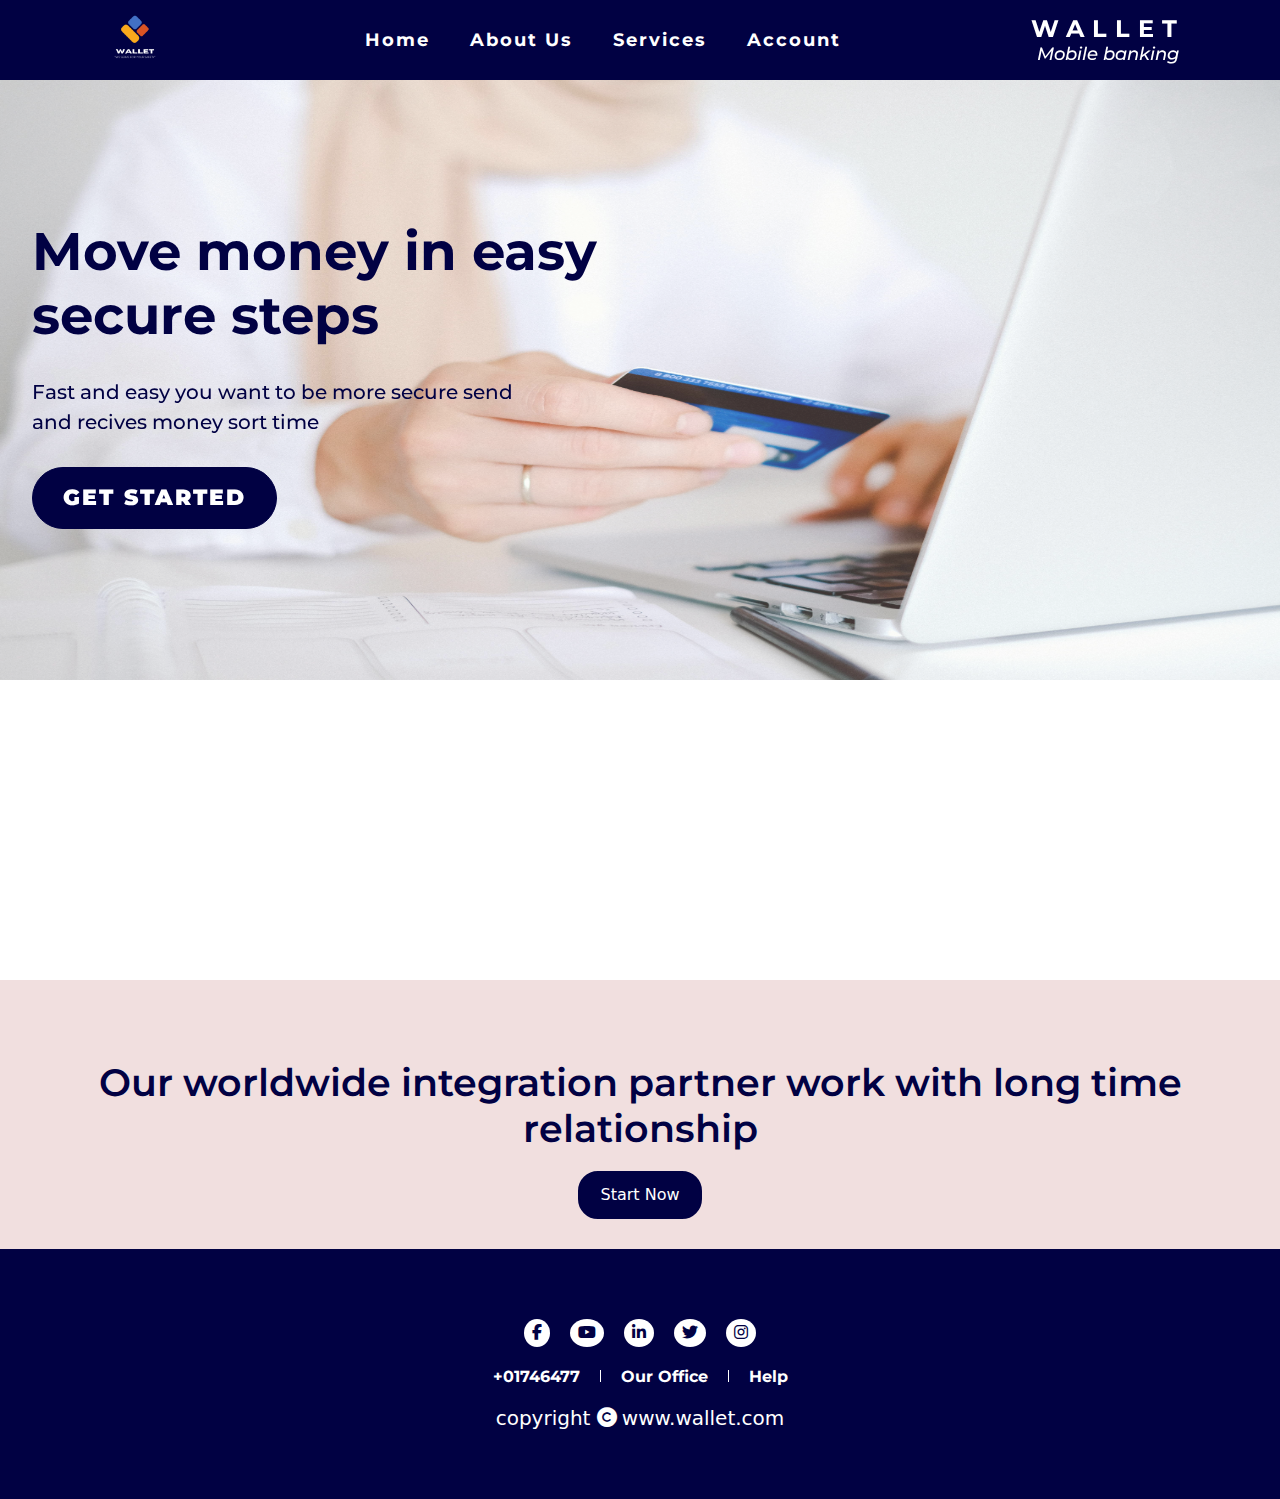
<file: index.html>
<!DOCTYPE html>
<html lang="en">
<head>
    <meta charset="UTF-8">
    <meta name="viewport" content="width=device-width, initial-scale=1.0">
    <title>Wallet</title>
    <link href="https://cdn.jsdelivr.net/npm/bootstrap@5.3.3/dist/css/bootstrap.min.css" rel="stylesheet" integrity="sha384-QWTKZyjpPEjISv5WaRU9OFeRpok6YctnYmDr5pNlyT2bRjXh0JMhjY6hW+ALEwIH" crossorigin="anonymous">
    <link rel="icon" href="images/bank.png">
    <link href="https://unpkg.com/aos@2.3.1/dist/aos.css" rel="stylesheet">
    <link rel="stylesheet" href="css/all.min.css">
    <link rel="stylesheet" href="css/slick.css">
    <link rel="stylesheet" href="css/style.css">
</head>
<body>
    <nav class="menu">
        <img src="images/Black White Corporate Business Logo(1).png" width="80px" height="80px" alt="logo">
        <ul>
            <li><a href="index.html">Home</a></li>
            <li><a href="about.html">About Us</a></li>
            <li><a href="service.html">Services</a></li>
            <li><a href="login.html">Account</a></li>
        </ul>
        <div data-aos="zoom-in" class="text">
            <h1>WALLET</h1>
            <h4>Mobile banking</h4>
        </div>
    </nav>
    <!-- ==== nav end ==== -->
    <section class="slidesec">
        <div class="slider">
            <div><img src="images/photo5.jpg" alt="img" ></div>
            <div><img src="images/photo3.jpg" alt="img" ></div>
            <div><img src="images/photo.jpg" alt="img"></div>
        </div>
        <div class="home">
            <div class="container">
                <h1>Move money in easy secure steps</h1>
                <p>Fast and easy you want to be more secure send and recives money sort time</p>
                <a href="getStarted.html">GET STARTED</a>
            </div>
        </div>
    </section>

    <section class="team">
        <h2>Our worldwide integration partner work with long time relationship</h2>
        <a class="team-a" href="login.html">Start Now</a>
    </section>
    <!-- ===== footer start ===== -->
    <footer class="footer">
       <div class="iconDiv">
        <a href="#"><i class="fa-brands fa-facebook-f"></i></a>
        <a href="#"><i class="fa-brands fa-youtube"></i></a>
        <a href="#"><i class="fa-brands fa-linkedin-in"></i></a>
        <a href="#"><i class="fa-brands fa-twitter"></i></a>
        <a href="#"><i class="fa-brands fa-instagram"></i></a>
       </div>
        <div class="textDiv">
            <h6><a href="#">+01746477</a></h6>
            <div class="line"></div>
            <h6><a href="#">Our Office</a></h6>
            <div class="line"></div>
            <h6><a href="#">Help</a></h6>
        </div>
        <div class="copy">
            <h5>copyright <i class="fa-solid fa-copyright"></i><a href="#"> www.wallet.com</a></h5>
        </div>
    </footer>
    <!-- ==== footer end ===== -->
        
    <script src="js/jquery-1.12.4.min.js"></script>
    <script src="js/slick.js"></script>
    
    <script src="https://unpkg.com/aos@2.3.1/dist/aos.js"></script>
  <script src="https://cdn.jsdelivr.net/npm/bootstrap@5.3.3/dist/js/bootstrap.bundle.min.js" integrity="sha384-YvpcrYf0tY3lHB60NNkmXc5s9fDVZLESaAA55NDzOxhy9GkcIdslK1eN7N6jIeHz" crossorigin="anonymous"></script>
  <script src="js/index.js"></script>
</body>
</html>
</file>
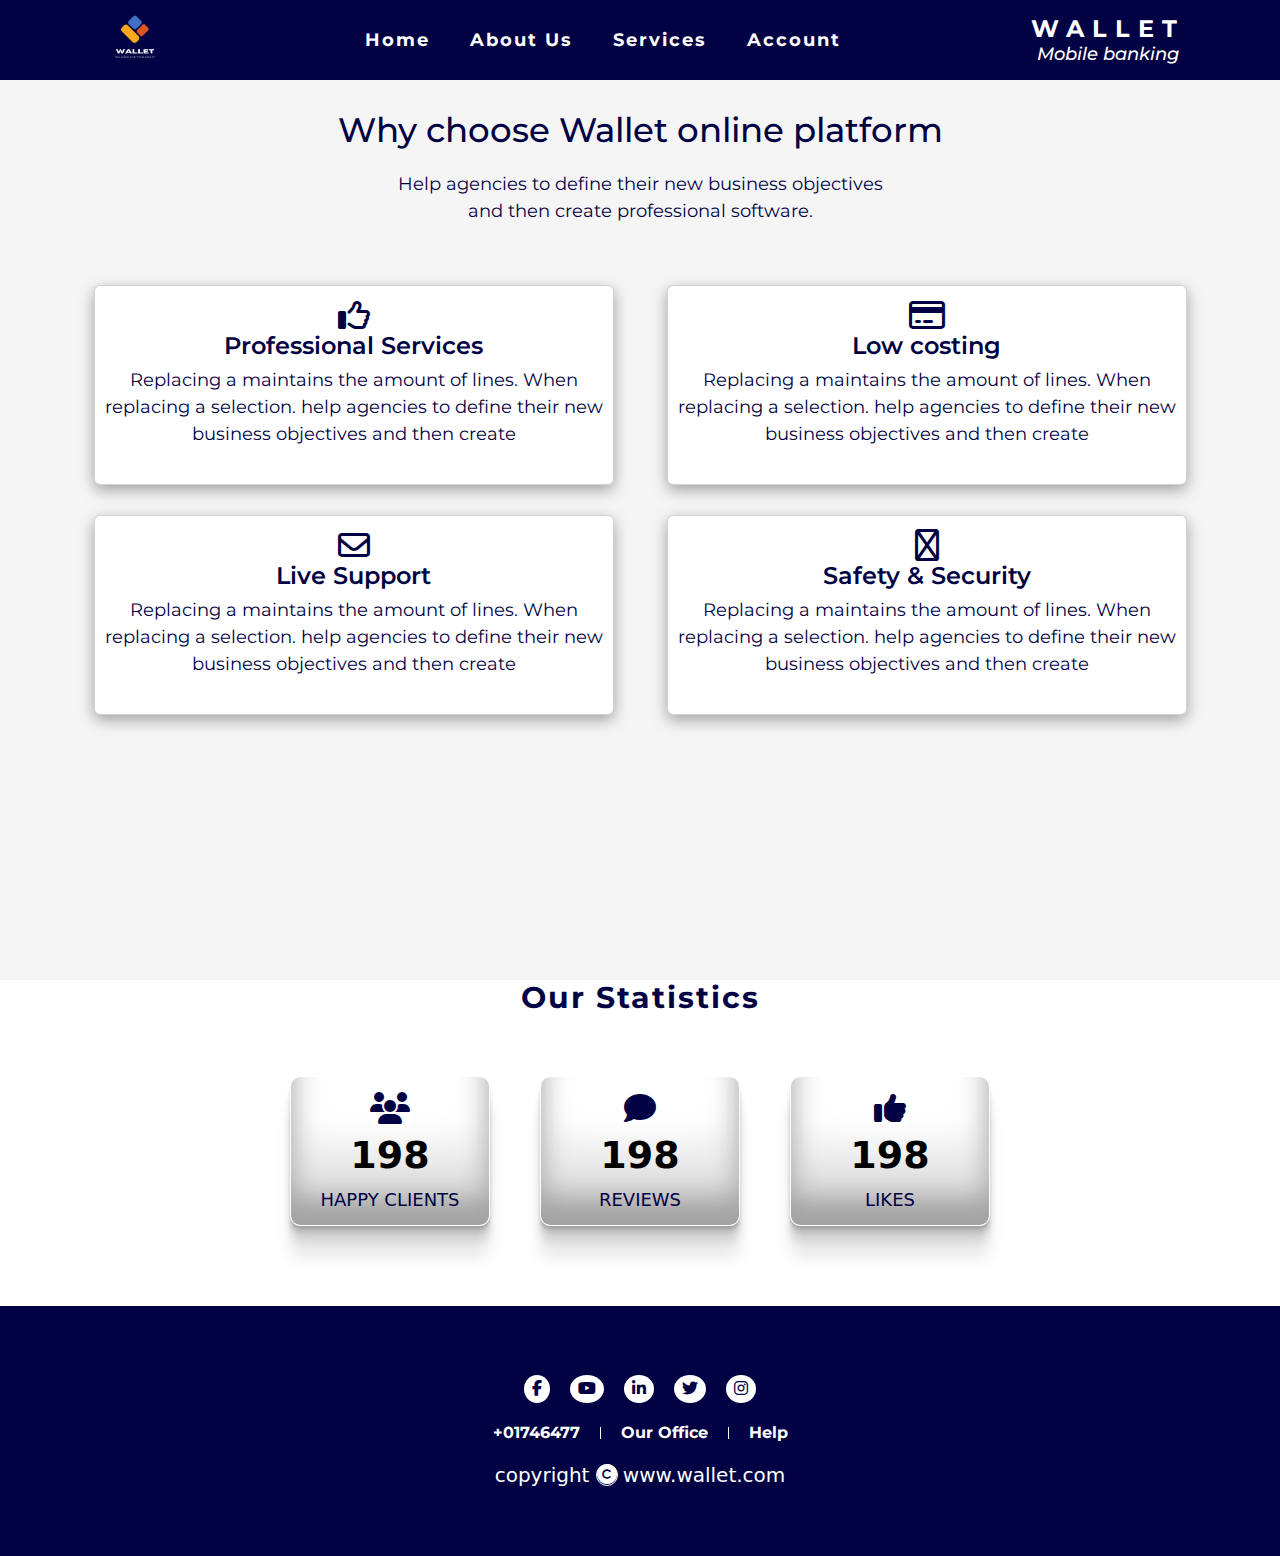
<file: about.html>
<!DOCTYPE html>
<html lang="en">
<head>
    <meta charset="UTF-8">
    <meta name="viewport" content="width=device-width, initial-scale=1.0">
    <title>About</title>
    <link href="https://cdn.jsdelivr.net/npm/bootstrap@5.3.3/dist/css/bootstrap.min.css" rel="stylesheet" integrity="sha384-QWTKZyjpPEjISv5WaRU9OFeRpok6YctnYmDr5pNlyT2bRjXh0JMhjY6hW+ALEwIH" crossorigin="anonymous">
    <link rel="icon" href="images/bank.png">
    <link rel="stylesheet" href="css/all.min.css">
    <link rel="stylesheet" href="css/slick.css">
    <link rel="stylesheet" href="css/style.css">
</head>
<body>

    <nav class="menu">
        <img src="images/Black White Corporate Business Logo(1).png" width="80px" height="80px" alt="logo">
        <ul>
            <li><a href="index.html">Home</a></li>
            <li><a href="about.html">About Us</a></li>
            <li><a href="service.html">Services</a></li>
            <li><a href="login.html">Account</a></li>
        </ul>
        <div class="text">
            <h1>WALLET</h1>
            <h4>Mobile banking</h4>
        </div>
    </nav>
    <div class="about">
        <div class="container">
            <h2>Why choose Wallet online platform</h2>
            <p class="about-p">Help agencies to define their new business objectives and then create professional software.</p>
            <div class="cards">
                <div class="card">
                    <i class="fa-regular fa-thumbs-up fa-2x"></i>  
                    <h3>Professional Services</h3>
                    <p class="card-p">Replacing a maintains the amount of lines. When replacing a selection. help agencies to define their new business objectives and then create</p>
                </div>
                <div class="card">
                    <i class="fa-regular fa-credit-card fa-2x"></i>  
                    <h3>Low costing</h3>
                    <p class="card-p">Replacing a maintains the amount of lines. When replacing a selection. help agencies to define their new business objectives and then create</p>
                </div>
                <div class="card">
                    <i class="fa-regular fa-envelope fa-2x"></i>  
                    <h3>Live Support</h3>
                    <p class="card-p">Replacing a maintains the amount of lines. When replacing a selection. help agencies to define their new business objectives and then create</p>
                </div>
                <div class="card">
                    <i class="fa-regular fa-shield-halved fa-2x"></i>  
                    <h3>Safety & Security</h3>
                    <p class="card-p">Replacing a maintains the amount of lines. When replacing a selection. help agencies to define their new business objectives and then create</p>
                </div>
            </div>
        </div>
    </div>

     <div class="counter-text">
        <h3>Our Statistics</h3>
     </div>

    <div class="counter">
        <div class="one main">
          <i class="fa-solid fa-users fa-2x"></i>
          <h2 class="result" data-show="10000"></h2>
          <h6>Happy Clients</h6>
        </div>
        <div class="two main">
          <i class="fa-solid fa-comment fa-2x"></i>
          <h2 class="result" data-show="9000"></h2>
          <h6>Reviews</h6>
        </div>
        <div class="three main">
          <i class="fa-solid fa-thumbs-up fa-2x"></i>
          <h2 class="result" data-show="30000"></h2>
          <h6>Likes</h6>
        </div>  
      </div>



    <footer class="footer">
        <div class="iconDiv">
         <a href="#"><i class="fa-brands fa-facebook-f"></i></a>
         <a href="#"><i class="fa-brands fa-youtube"></i></a>
         <a href="#"><i class="fa-brands fa-linkedin-in"></i></a>
         <a href="#"><i class="fa-brands fa-twitter"></i></a>
         <a href="#"><i class="fa-brands fa-instagram"></i></a>
        </div>
         <div class="textDiv">
             <h6><a href="#">+01746477</a></h6>
             <div class="line"></div>
             <h6><a href="#">Our Office</a></h6>
             <div class="line"></div>
             <h6><a href="#">Help</a></h6>
         </div>
         <div class="copy">
             <h5>copyright <i class="fa-solid fa-copyright faicon"></i><a href="#"> www.wallet.com</a></h5>
         </div>
     </footer>
    
  
    


  <script src="js/jquery-1.12.4.min.js"></script>
  <script src="https://cdn.jsdelivr.net/npm/bootstrap@5.3.3/dist/js/bootstrap.bundle.min.js" integrity="sha384-YvpcrYf0tY3lHB60NNkmXc5s9fDVZLESaAA55NDzOxhy9GkcIdslK1eN7N6jIeHz" crossorigin="anonymous"></script>
  <script src="js/about.js"></script>
</body>
</html>
</file>
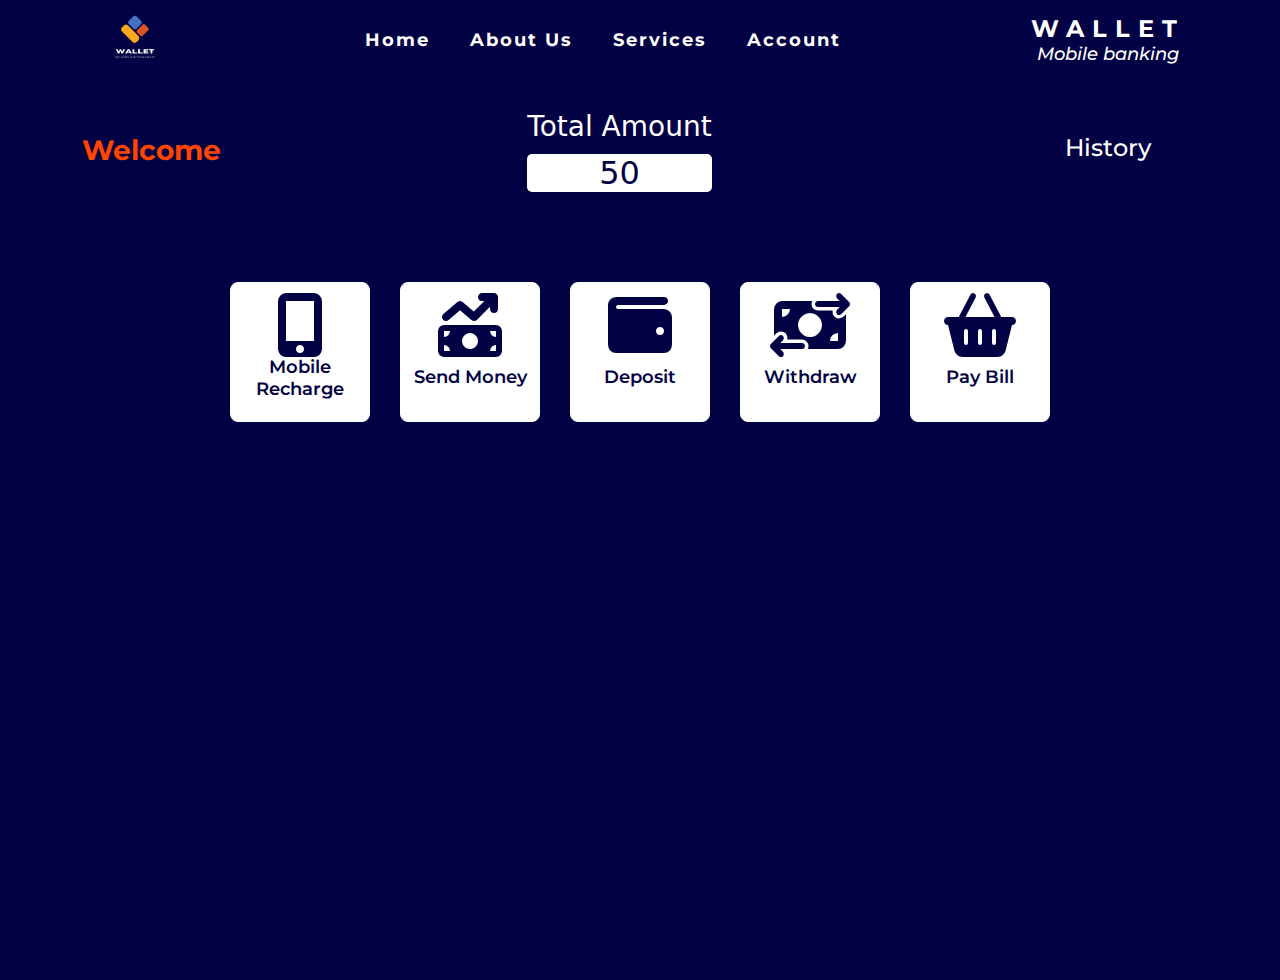
<file: account.html>
<!DOCTYPE html>
<html lang="en">
<head>
    <meta charset="UTF-8">
    <meta name="viewport" content="width=device-width, initial-scale=1.0">
    <title>Account</title>
    <link href="https://cdn.jsdelivr.net/npm/bootstrap@5.3.3/dist/css/bootstrap.min.css" rel="stylesheet" integrity="sha384-QWTKZyjpPEjISv5WaRU9OFeRpok6YctnYmDr5pNlyT2bRjXh0JMhjY6hW+ALEwIH" crossorigin="anonymous">
    <link rel="stylesheet" href="css/all.min.css">
    <link rel="stylesheet" href="css/style.css">
</head>
<body>

    <div class="wallet">
        <nav class="menu">
          <img src="images/Black White Corporate Business Logo(1).png" width="80px" height="80px" alt="logo">
          <ul>
            <li><a href="index.html">Home</a></li>
              <li><a href="about.html">About Us</a></li>
              <li><a href="service.html">Services</a></li>
              <li><a href="login.html">Account</a></li>
          </ul>
          <div class="text">
              <h1>WALLET</h1>
              <h4>Mobile banking</h4>
          </div>
      </nav>
      </div>

      <div class="main-account">
        <div class="container">
          <div class="upper">
            <div class="welcome">
              <h1 class="greetings">Welcome</h1>
            </div>
            <div class="amount">
              <h3>Total Amount</h3>
              <h2 class="total"></h2>
            </div>
            <div class="history">
              <h3><a class="information" href="#">History</a></h3>
              <ul class="serial">
  
              </ul>
            </div>
          </div>
  
          <div class="first">  
            <div class="all">
                <div class="facilities">
                  <i class="fa-solid fa-mobile-screen-button fa-4x"></i>
                  <h3><a class="recharge" href="#">Mobile Recharge</a></h3>
                </div> 
              <div class="facilities">
                <i class="fa-solid fa-money-bill-trend-up fa-4x"></i>
                <h3><a class="send" href="#">Send Money</a></h3>
              </div>
              <div class="facilities">
                <i class="fa-solid fa-wallet fa-4x"></i>
                <h3><a class="deposit" href="#">Deposit</a></h3>
              </div>
              <div class="facilities">
                <i class="fa-solid fa-money-bill-transfer fa-4x"></i>
                <h3><a class="withdraw" href="#">Withdraw</a></h3>
              </div>
              <div class="facilities">
                <i class="fa-solid fa-basket-shopping fa-4x"></i>
                <h3><a class="pay" href="#">Pay Bill</a></h3>
              </div>
            </div>  
          </div>
          
          <div class="One">
            <div class="step1">
              <h2>Phone Number : </h2><br>
              <form class="frm1">
                <input class="phone" type="number" placeholder="Mobile Number">
                <button class="next">NEXT</button>
                <p class="s1"></p>
              </form>
            </div>
            
            <div class="step2">
              <h2>Amount : </h2><br>
              <form class="frm2">
                <input class="taka" type="number" placeholder="Amount">
                <button class="next2">Submit</button>
                <p class="s2"></p>
              </form>
            </div>
          </div>
  
          <div class="Two">
            <div class="step3">
              <h2>Phone Number : </h2><br>
              <form class="frm3">
                <input class="phone2" type="number" placeholder="Mobile Number">
                <button class="next3">NEXT</button>
                <p class="s3"></p>
              </form>
            </div>
            
            <div class="step4">
              <h2>Amount : </h2><br>
              <form class="frm4">
                <input class="taka2" type="number" placeholder="Amount">
                <button class="next4">Submit</button>
                <p class="s4"></p>
              </form>
            </div>
          </div>
  
          <div class="Three">
            <div class="last">
              <h4><a class="cardw" href="#"> Card To Wallet <i class="fa-solid fa-credit-card"></i></a></h4><br><br>
              <h4><a class="online" href="#"> E-Banking To Wallet <i class="fa-solid fa-building-columns"></i></a></h4>
            </div>
            <div class="last1">
              <form>
                <input class="cardno" type="number" placeholder="Enter your Card Number">
                <input class="cardamount" type="number" placeholder="Amount">
                <button class="cardbtn">Submit</button>
              </form>
            </div>
            <div class="last2">
             <h3> Bank Name :</h3> <br>
             <form>
              <select>
                <option>First Security Islami Bank PLC</option>
                <option>Islami Bank Bangladesh PLC</option>
                <option>Sonali Bank PLC</option>
                <option>Rupali Bank PLC</option>
                <option>Janata Bank PLC</option>
              </select>
              <input class="bankno" type="number" placeholder="Enter your acoount Number">
              <input class="bamount" type="number" placeholder="Amount">
              <button class="bankbtn">Submit</button>
             </form>  
            </div>
          </div>
  
          <div class="Four">
            <div class="step5">
              <h2>Phone Number : </h2><br>
              <form class="frm5">
                <input class="phone3" type="number" placeholder="Mobile Number">
                <button class="next5">NEXT</button>
                <p class="s5"></p>
              </form>
            </div>
            
            <div class="step6">
              <h2>Amount : </h2><br>
              <form class="frm6">
                <input class="taka3" type="number" placeholder="Amount">
                <button class="next6">Submit</button>
                <p class="s6"></p>
              </form>
            </div>
          </div>
  
          <div class="Five">
            <div class="step7">
              <h2>Phone Number : </h2><br>
              <form class="frm7">
                <input class="phone4" type="number" placeholder="Mobile Number">
                <button class="next7">NEXT</button>
                <p class="s7"></p>
              </form>
            </div>
            
            <div class="step8">
              <h2>Amount : </h2><br>
              <form class="frm8">
                <input class="taka4" type="number" placeholder="Amount">
                <button class="next8">Submit</button>
                <p class="s8"></p>
              </form>
            </div>
          </div>
          
          
  
    
         <div class="done">
            <h2>Transaction Succesful !</h2>
            <button class="donebtn">BACK</button>
         </div>
          
         
          
          
          
        </div>
        </div>
    </section>
  



    


      <script src="js/jquery-1.12.4.min.js"></script>
      <script src="https://cdn.jsdelivr.net/npm/bootstrap@5.3.3/dist/js/bootstrap.bundle.min.js" integrity="sha384-YvpcrYf0tY3lHB60NNkmXc5s9fDVZLESaAA55NDzOxhy9GkcIdslK1eN7N6jIeHz" crossorigin="anonymous"></script>
      <script src="js/account.js"></script>
</body>
</html>
</file>
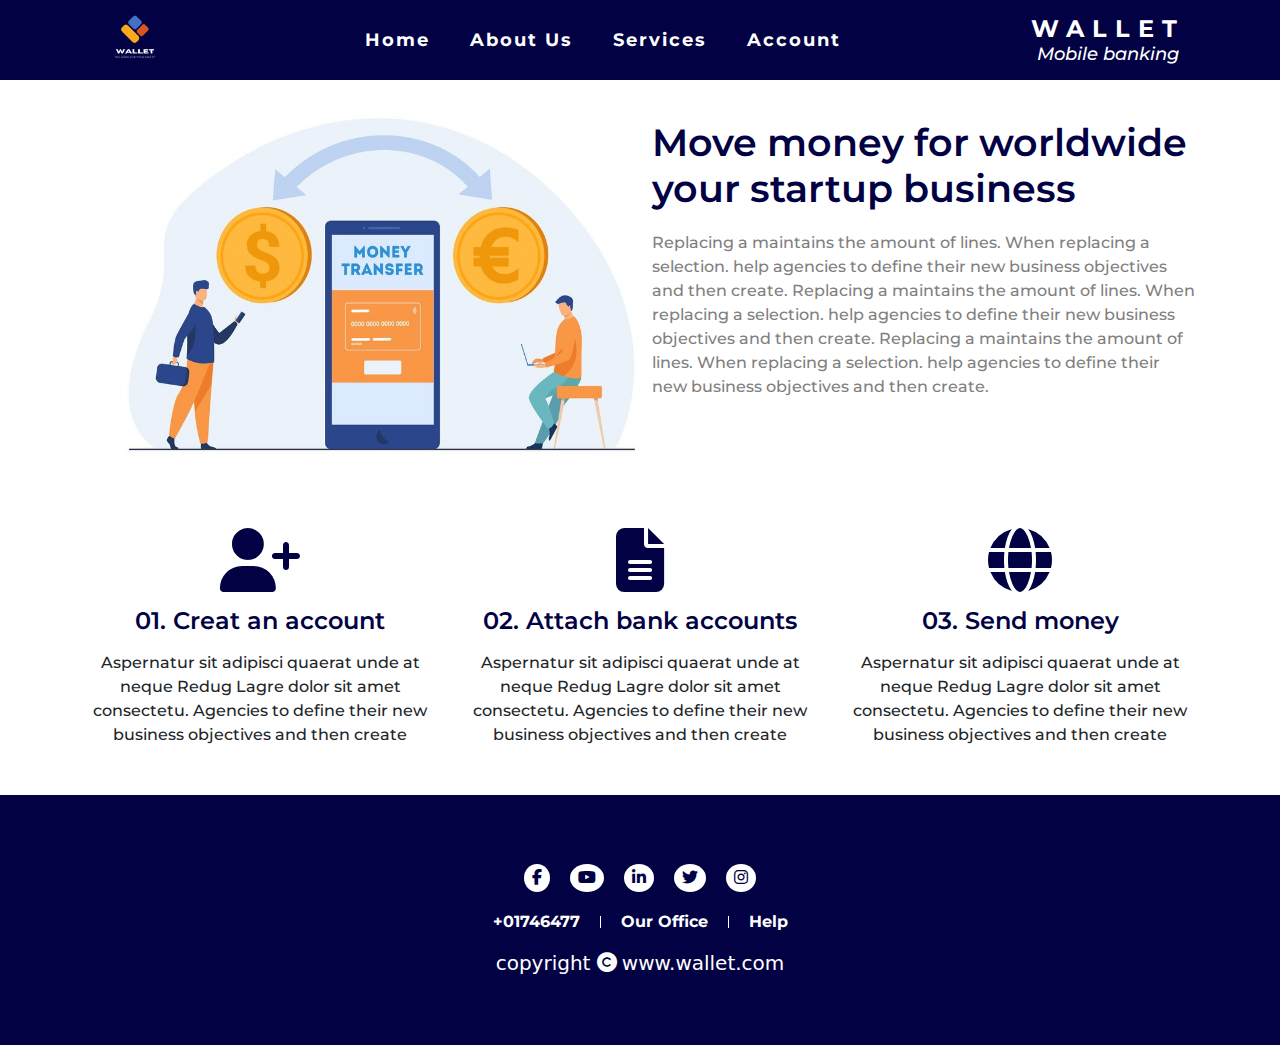
<file: getStarted.html>
<!DOCTYPE html>
<html lang="en">
<head>
    <meta charset="UTF-8">
    <meta name="viewport" content="width=device-width, initial-scale=1.0">
    <title>Core features</title>
    <link rel="icon" href="images/bank.png">
    <link href="https://unpkg.com/aos@2.3.1/dist/aos.css" rel="stylesheet">
    <link href="https://cdn.jsdelivr.net/npm/bootstrap@5.3.3/dist/css/bootstrap.min.css" rel="stylesheet" integrity="sha384-QWTKZyjpPEjISv5WaRU9OFeRpok6YctnYmDr5pNlyT2bRjXh0JMhjY6hW+ALEwIH" crossorigin="anonymous">
    <link rel="stylesheet" href="css/all.min.css">
    <link rel="stylesheet" href="css/style.css">
</head>
<body>
    <nav class="menu">
        <img src="images/Black White Corporate Business Logo(1).png" width="80px" height="80px" alt="logo">
        <ul>
            <li><a href="index.html">Home</a></li>
            <li><a href="about.html">About Us</a></li>
            <li><a href="service.html">Services</a></li>
            <li><a href="login.html">Account</a></li>
        </ul>
        <div class="text">
            <h1>WALLET</h1>
            <h4>Mobile banking</h4>
        </div>
    </nav>

    <!-- =======navbar end===== -->

    <div class="container getStarted">
        <div class="row">
            <div class="col-lg-6">
                <img src="images/transfer.jpg" alt="img" width="600px" height="400px">
            </div>
            <div class="col-lg-6">
                <h2 class="move-money">Move money for worldwide your startup business</h2>
                <p class="move-money-p">Replacing a maintains the amount of lines. When replacing a selection. help agencies to define their new business objectives and then create. Replacing a maintains the amount of lines. When replacing a selection. help agencies to define their new business objectives and then create. Replacing a maintains the amount of lines. When replacing a selection. help agencies to define their new business objectives and then create.</p>
            </div>
       </div>

       <div class="row mt-5 mb-5">
        <div class="col-lg-4 text-center">
            <i class="fa-solid fa-user-plus fa-4x get-fa"></i>
            <h4 class="get-h4">01. Creat an account</h4>
            <p class="get-p">Aspernatur sit adipisci quaerat unde at neque Redug Lagre dolor sit amet consectetu. Agencies to define their new business objectives and then create</p>
        </div>
        <div class="col-lg-4 text-center">
            <i class="fa-solid fa-file-lines fa-4x get-fa"></i>
            <h4 class=" get-h4">02. Attach bank accounts</h4>
            <p class="get-p">Aspernatur sit adipisci quaerat unde at neque Redug Lagre dolor sit amet consectetu. Agencies to define their new business objectives and then create</p>
        </div>
        <div class="col-lg-4 text-center">
            <i class="fa-solid fa-globe fa-4x get-fa"></i>
            <h4 class=" get-h4">03. Send money</h4>
            <p class="get-p">Aspernatur sit adipisci quaerat unde at neque Redug Lagre dolor sit amet consectetu. Agencies to define their new business objectives and then create</p>
        </div>
       </div>
    </div>

   <!-- ==== footer start ===== -->
    <footer class="footer">
        <div class="iconDiv">
         <a href="#"><i class="fa-brands fa-facebook-f"></i></a>
         <a href="#"><i class="fa-brands fa-youtube"></i></a>
         <a href="#"><i class="fa-brands fa-linkedin-in"></i></a>
         <a href="#"><i class="fa-brands fa-twitter"></i></a>
         <a href="#"><i class="fa-brands fa-instagram"></i></a>
        </div>
         <div class="textDiv">
             <h6><a href="#">+01746477</a></h6>
             <div class="line"></div>
             <h6><a href="#">Our Office</a></h6>
             <div class="line"></div>
             <h6><a href="#">Help</a></h6>
         </div>
         <div class="copy">
             <h5>copyright <i class="fa-solid fa-copyright"></i><a href="#"> www.wallet.com</a></h5>
         </div>
     </footer>
   
    



    <script src="https://cdn.jsdelivr.net/npm/bootstrap@5.3.3/dist/js/bootstrap.bundle.min.js" integrity="sha384-YvpcrYf0tY3lHB60NNkmXc5s9fDVZLESaAA55NDzOxhy9GkcIdslK1eN7N6jIeHz" crossorigin="anonymous"></script> 
</body>
</html>
</file>
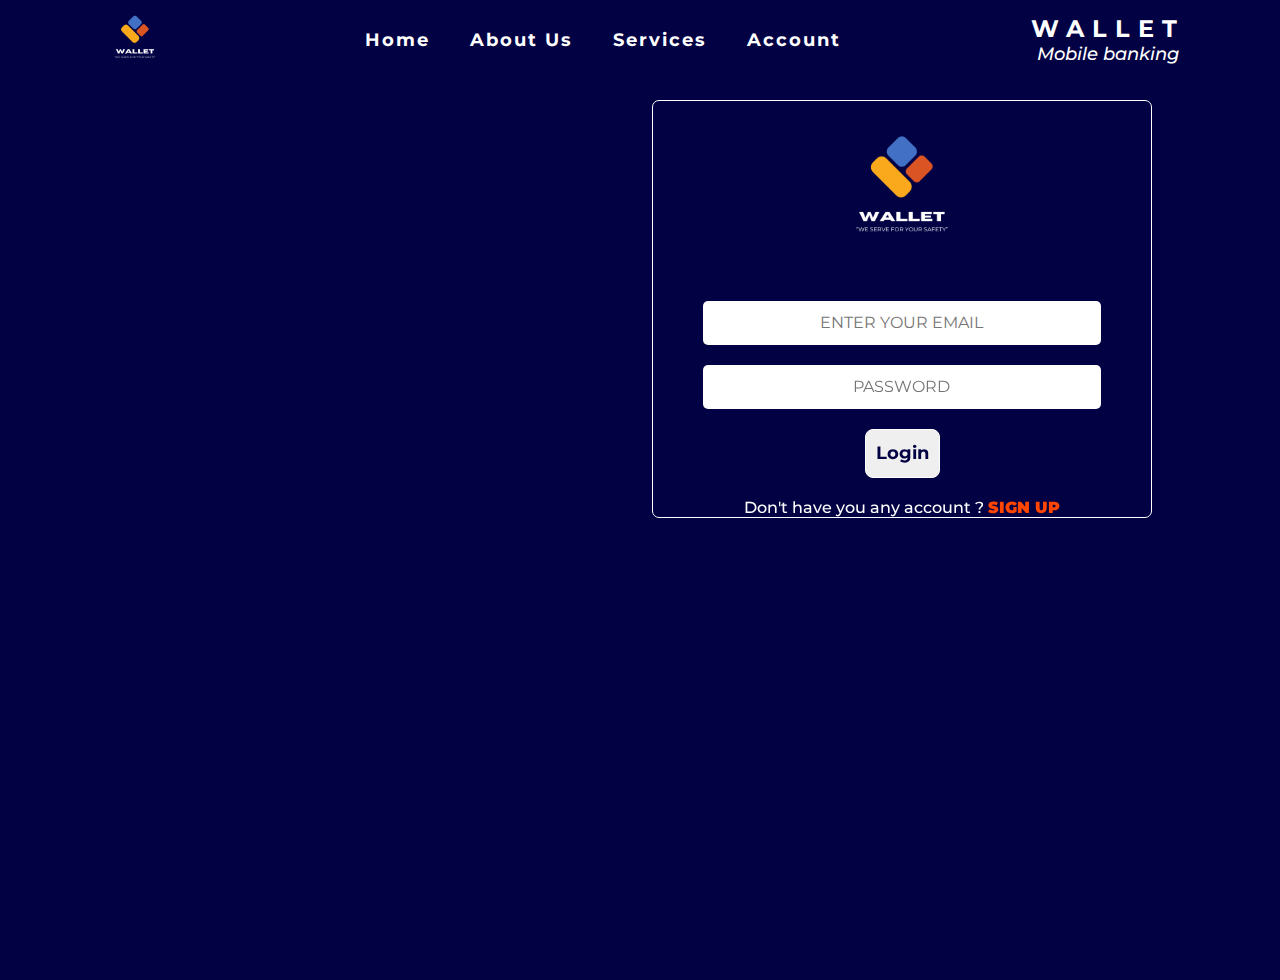
<file: login.html>
<!DOCTYPE html>
<html lang="en">
<head>
    <meta charset="UTF-8">
    <meta name="viewport" content="width=device-width, initial-scale=1.0">
    <title>Account</title>
    <link href="https://cdn.jsdelivr.net/npm/bootstrap@5.3.3/dist/css/bootstrap.min.css" rel="stylesheet" integrity="sha384-QWTKZyjpPEjISv5WaRU9OFeRpok6YctnYmDr5pNlyT2bRjXh0JMhjY6hW+ALEwIH" crossorigin="anonymous">
    <link href="https://unpkg.com/aos@2.3.1/dist/aos.css" rel="stylesheet">
    <link rel="icon" href="images/bank.png">
    <link rel="stylesheet" href="css/all.min.css">
    <link rel="stylesheet" href="css/style.css">
</head>
<body>  
    <div class="wallet">
      <nav class="menu">
        <img src="images/Black White Corporate Business Logo(1).png" width="80px" height="80px" alt="logo">
         <ul>
            <li><a href="index.html">Home</a></li>
            <li><a href="about.html">About Us</a></li>
            <li><a href="service.html">Services</a></li>
            <li><a href="login.html">Account</a></li>
         </ul>
        <div class="text">
            <h1>WALLET</h1>
            <h4>Mobile banking</h4>
        </div>
    </nav>
    </div>

  <section class="account">

    <div class="login">
      <div class="row">
          <div class="col-lg-6">
          </div>
          <div class="col-lg-6">
              <div data-aos="zoom-out-down" class="login-page">
                <form class="form">
                  <img src="images/Black White Corporate Business Logo(1).png" alt="logo" width="180px" height="180px">
                  <input class="email" type="text" placeholder="ENTER YOUR EMAIL">
                  <input class="password" type="password" placeholder="PASSWORD">
                  <button class="log-button" type="button">Login</button> 
                </form>    
                  <h4>Don't have you any account ? <a class="sign" href="#">SIGN UP</a></h4>
                  <p class="Alert"></p>
              </div>
          </div>
      </div> 
    </div>

    <div class="register">
      <div class="row">
        <div class="col-lg-4">
        </div>
        <div class="col-lg-4">
          <div class="sign-up">
            <form class="form">
              <img src="images/Black White Corporate Business Logo(1).png" alt="logo" width="180px" height="180px">
              <input class="full-name" type="text" placeholder="ENTER YOUR FULL NAME">
              <input class="email2" type="text" placeholder="ENTER YOUR EMAIL">
              <input class="password2" type="password" placeholder="PASSWORD">
              <button class="log-button2" type="button">Sign Up</button> 
            </form>    
          </div>
        </div>
        <div class="col-lg-4">
        </div>
      </div>
    </div>
  </section>
  

    <script src="js/jquery-1.12.4.min.js"></script>
    <script src="https://unpkg.com/aos@2.3.1/dist/aos.js"></script>
    <script src="https://cdn.jsdelivr.net/npm/bootstrap@5.3.3/dist/js/bootstrap.bundle.min.js" integrity="sha384-YvpcrYf0tY3lHB60NNkmXc5s9fDVZLESaAA55NDzOxhy9GkcIdslK1eN7N6jIeHz" crossorigin="anonymous"></script>
    <script src="js/login.js"></script>
</body>
</html>
</file>
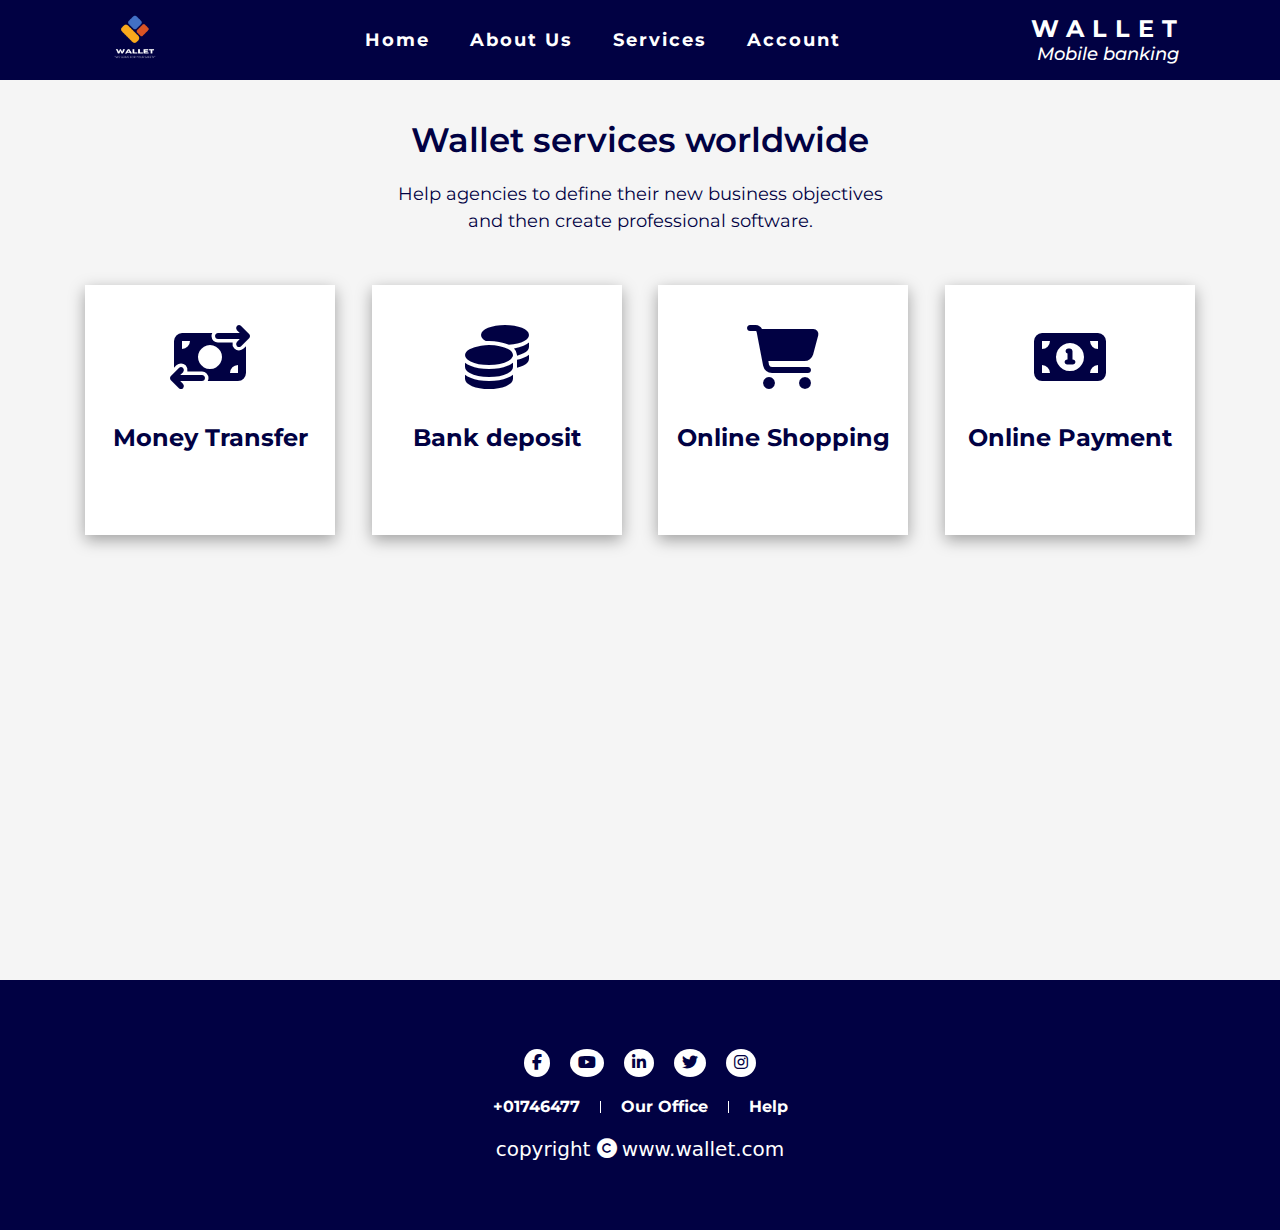
<file: service.html>
<!DOCTYPE html>
<html lang="en">
<head>
    <meta charset="UTF-8">
    <meta name="viewport" content="width=device-width, initial-scale=1.0">
    <title>Service</title>
    <link href="https://cdn.jsdelivr.net/npm/bootstrap@5.3.3/dist/css/bootstrap.min.css" rel="stylesheet" integrity="sha384-QWTKZyjpPEjISv5WaRU9OFeRpok6YctnYmDr5pNlyT2bRjXh0JMhjY6hW+ALEwIH" crossorigin="anonymous">
    <link rel="icon" href="images/bank.png">
    <link href="https://unpkg.com/aos@2.3.1/dist/aos.css" rel="stylesheet">
    <link rel="stylesheet" href="css/all.min.css">
    <link rel="stylesheet" href="css/slick.css">
    <link rel="stylesheet" href="css/style.css">

</head>
<body>
    <nav class="menu">
        <img src="images/Black White Corporate Business Logo(1).png" width="80px" height="80px" alt="logo">
        <ul>
            <li><a href="index.html">Home</a></li>
            <li><a href="about.html">About Us</a></li>
            <li><a href="service.html">Services</a></li>
            <li><a href="login.html">Account</a></li>
        </ul>
        <div class="text">
            <h1>WALLET</h1>
            <h4>Mobile banking</h4>
        </div>
    </nav>


    <div class="service">
        <div class="container s">
            <h2>Wallet services worldwide</h2>
            <p class="service-p">Help agencies to define their new business objectives and then create professional software.</p>
            <div class="s-cards">
                <div class="s-card">
                    <i class="fa-solid fa-money-bill-transfer fa-4x"></i>
                    <h3>Money Transfer</h3>
                </div>
                <div class="s-card">
                    <i class="fa-solid fa-coins fa-4x"></i>
                    <h3>Bank deposit</h3>
                </div>
                <div class="s-card">
                    <i class="fa-solid fa-cart-shopping fa-4x"></i>
                    <h3> Online Shopping</h3>
                </div>
                <div class="s-card">
                    <i class="fa-solid fa-money-bill-1 fa-4x"></i>
                    <h3>Online Payment</h3>
                </div>
            </div>
        </div>
    </div>
    <footer class="footer">
        <div class="iconDiv">
         <a href="#"><i class="fa-brands fa-facebook-f"></i></a>
         <a href="#"><i class="fa-brands fa-youtube"></i></a>
         <a href="#"><i class="fa-brands fa-linkedin-in"></i></a>
         <a href="#"><i class="fa-brands fa-twitter"></i></a>
         <a href="#"><i class="fa-brands fa-instagram"></i></a>
        </div>
         <div class="textDiv">
             <h6><a href="#">+01746477</a></h6>
             <div class="line"></div>
             <h6><a href="#">Our Office</a></h6>
             <div class="line"></div>
             <h6><a href="#">Help</a></h6>
         </div>
         <div class="copy">
             <h5>copyright <i class="fa-solid fa-copyright"></i><a href="#"> www.wallet.com</a></h5>
         </div>
     </footer>
   
    


  <script src="js/jquery-1.12.4.min.js"></script>
  <script src="js/slick.js"></script>
  <script src="https://unpkg.com/aos@2.3.1/dist/aos.js"></script>
  <script src="https://cdn.jsdelivr.net/npm/bootstrap@5.3.3/dist/js/bootstrap.bundle.min.js" integrity="sha384-YvpcrYf0tY3lHB60NNkmXc5s9fDVZLESaAA55NDzOxhy9GkcIdslK1eN7N6jIeHz" crossorigin="anonymous"></script>
  
</body>
</html>
</file>
<file: css/style.css>
@import url('https://fonts.googleapis.com/css2?family=Montserrat:ital,wght@0,100..900;1,100..900&display=swap');

/* ===== common css start ===== */
*{
    margin    : 0;
    padding   : 0;
    outline   : 0;
    box-sizing: border-box;    
}
a{
    display         : inline-block;
    text-decoration : none;
}
ul , li{
    list-style : none;
}
h1,h2,h3,h4,h5,h6,p,ul,ol{
    margin  : 0;
    padding : 0;
}
body{
    min-width   : 100%;
    min-height  : 100vh;
    
}
:root{
    --montserrat:"Montserrat", sans-serif;
}
/* ===== nav start ==== */
.menu{
    background     : rgb(1, 1, 67);
    color          : white;
    display        : flex;
    justify-content: space-around;
    align-items    : center;
}
.menu ul {
    display         : flex;
    justify-content : center;
    align-items     : center;
    gap             : 40px;
}
.menu ul li a{
    font-size      : 18px;
    font-weight    : 700;
    font-family    : var(--montserrat);
    letter-spacing : 2px;
    color          : white;
    transition     : all linear .3s;
}
.menu ul li a:hover{
    scale  : 1.2;
}
.text{
    text-align : center;
    color      : white;    
}
.text h1{
    font-size      : 24px;
    font-weight    : 700;
    font-family    : var(--montserrat);
    letter-spacing : 8px;
}
.text h4{
    font-size    : 18px;
    font-weight  : 500;
    font-family  : var(--montserrat);
    font-style   : italic;
}


/* ===== nav start ==== */
/* ===== home section start ==== */
.home{

    position : absolute;
    left     : 20px;
    top      : 100px;
}

.slider{
    position   : relative;
    width      : 100%;
    min-height : 100vh;
}


.slider img{
    width   : 100%;
    height  : 600px;
    opacity : .8;
}
.home h1{
    width      : 620px;
    font-size  : 53px;
    font-weight: 700;
    font-family: var(--montserrat);
    padding-top: 120px;
    color      : rgb(1, 1, 67);;
}
.home p{
    width          : 500px;
    font-size      : 20px;
    font-weight    : 500;
    font-family    : var(--montserrat);
    margin-top     : 30px;
    margin-bottom  : 30px;
    color          : rgb(1, 1, 67);;
}
.home a{
    padding         : 15px 30px;
    border          : 1px solid rgb(1, 1, 67);
    background      : rgb(1, 1, 67);
    border-radius   : 40px;
    font-size       : 22px;
    font-weight     : 900;
    font-family     : var(--montserrat);
    letter-spacing  : 2px;
    line-height     : 30px;
    color           : white;
    margin-bottom   : 90px;
    transition      : all linear .3s;
}
.home a:hover{
    box-shadow : rgba(50, 50, 93, 0.25) 0px 50px 100px -20px, rgba(0, 0, 0, 0.3) 0px 30px 60px -30px, rgba(10, 37, 64, 0.35) 0px -2px 6px 0px inset;
    background : rgb(241, 223, 223);
    color      : rgb(1, 1, 67);
}
.team{
    width            : 100%;
    background       : rgb(241, 223, 223);
    color            : rgb(1, 1, 67);
    padding          : 30px 20px;
    display          : flex;
    flex-direction   : column;
    justify-content  : center;
    align-items      : center;
    
    
}
.team h2{
    font-size     : 38px;
    font-weight   : 600;
    font-family   : var(--montserrat);
    margin-top    : 50px;
    margin-bottom : 20px;
    text-align    : center;
}
.team .team-a{
    background    : rgb(1, 1, 67);
    padding       : 10px 20px;
    color         : white;
    border-radius : 20px;
    border        : 2px solid rgb(1, 1, 67);
    transition    : all linear .3s;
}
.team .team-a:hover{
    background : white;
    color      : rgb(1, 1, 67);
}

.footer{
    width           : 100%;
    height          : 250px;
    background      : rgb(1, 1, 67);
    color           : white;
    display         : flex;
    flex-direction  : column;
    justify-content : center;
    align-items     : center;
    gap             : 20px;
}
.iconDiv{
    display          : flex;
    justify-content  : center;
    gap              : 20px;
    text-align       : center;
}
.iconDiv a{
    background     : white;
    color          : rgb(1, 1, 67);
    padding        : 2px 8px;
    border         : none;
    border-radius  : 50%;
    transition     : all linear .3s;
}
.iconDiv a:hover{
    color : #000;
    scale : 1.2;

}
.textDiv{
    display         : flex;
    justify-content : center;
    align-items     : center;
    gap             : 20px;
    text-align      : center;
}
.textDiv a{
    color       : white;
    font-size   : 16px;
    font-weight : 700;
    font-family : var(--montserrat);
}
.textDiv a:hover{
    color : orangered;
}
.line{
    width      : 1px;
    height     : 12px;
    background : #fff;
}
.copy .faicon{
    border        : 1px solid white;
    border-radius : 50%;
}
.copy a{
    color       : #fff;
    margin-left : 5px;
}
.copy a:hover{
    color           : purple;
    text-decoration : underline;
}

/* ===== home section end ==== */
/* ===== get started start ==== */
.getStarted .move-money{
    margin-top    : 40px;
    margin-bottom : 20px;
    font-size     : 38px;
    font-weight   : 600;
    font-family   : var(--montserrat);
    color         : rgb(1, 1, 67);
}
.getStarted .move-money-p{
    font-size   : 16px;
    font-weight : 500;
    font-family : var(--montserrat);
    color       : grey;
}
.get-h4{
    font-size     : 24px;
    font-weight   : 600;
    font-family   : var(--montserrat);
    color         : rgb(1, 1, 67);
    margin-bottom : 15px;
    margin-top    : 15px;
    text-align    : center;
}
.get-p{
    font-size   : 16px;
    font-weight : 500;
    font-family : var(--montserrat);
    text-align  : center;
}
.get-fa{
    color : rgb(1, 1, 67);
}

/* ===== get started end ==== */
/* ===== about section start == */
.about{
   width      : 100%;
   min-height : 100vh;
   background : whitesmoke;
   color      :rgb(1, 1, 67);
   text-align : center;
}
.about h2{
    font-size    : 34px;
    font-weight  : 500;
    font-family  : var(--montserrat);
    color        : rgb(1, 1, 67); 
    padding-top  : 30px;
    margin-bottom: 20px;
}
.about .about-p{
    width         : 500px;
    font-size     : 18px;
    font-weight   : 400;
    font-family   : var(--montserrat);
    color         : rgb(1, 1, 67);
    margin        : 0 auto;
    margin-bottom : 60px;
}
.cards{
    display         : flex;
    justify-content : space-around;
    align-items     : center;
    flex-wrap       : wrap;
    gap             : 30px;
    margin-bottom   : 30px;
    padding-bottom  : 20px;
}
.card{
    width        : 520px;
    height       : 200px;
    background   : white;
    padding-top  : 13px;
    text-align   : center;
    color        : rgb(1, 1, 67);
    box-shadow   : rgba(0, 0, 0, 0.35) 0px 5px 15px;
    transition   : all linear .3s;
    
}
.card:hover{
    background : rgb(1, 1, 67);
    color      : white;
    scale      : 1.1;
}

.card h3{
    font-size    : 24px;
    font-weight  : 600;
    font-family  : var(--montserrat);
    line-height  : 30px;
    margin-bottom: 6px;
}
.card .card-p{
    font-size   : 18px;
    font-weight : 400;
    font-family : var(--montserrat);
}
.counter-text h3{
    font-size       : 30px;
    font-weight     : 700;
    font-family     : var(--montserrat);
    color           : rgb(1, 1, 67);
    text-align      : center;
    letter-spacing  : 2px;
}
.counter{
    display         : flex;
    justify-content : center;
    align-items     : center;
    gap             : 50px;
    margin-top      : 60px;
    margin-bottom   : 80px;
}
.main{
    width           : 200px;
    height          : 150px;
    background      : white;
    color           : black;
    border          : 1px solid white;
    border-radius   : 10px;
    padding         : 10px;
    text-align      : center;
    display         : flex;
    justify-content : space-around;
    align-items     : center;
    flex-direction  : column;
    box-shadow      : rgba(0, 0, 0, 0.17) 0px -23px 25px 0px inset, rgba(0, 0, 0, 0.15) 0px -36px 30px 0px inset, rgba(0, 0, 0, 0.1) 0px -79px 40px 0px inset, rgba(0, 0, 0, 0.06) 0px 2px 1px, rgba(0, 0, 0, 0.09) 0px 4px 2px, rgba(0, 0, 0, 0.09) 0px 8px 4px, rgba(0, 0, 0, 0.09) 0px 16px 8px, rgba(0, 0, 0, 0.09) 0px 32px 16px;
    transition      : all linear .3s;
}
.main:hover{
    scale : 1.1;
}
.main i{
    background : white;
    color      : rgb(1, 1, 67);
}
.main h2{
    font-size   : 38px;
    font-weight : 900;

}
.main h6{
    font-size      : 18px;
    text-transform : uppercase;
    color          : rgb(1, 1, 67);
}
/* ===== about section end ===== */
/* ===== service section start ==== */
.service{
    width       : 100%;
    min-height  : 100vh;
    background  : whitesmoke;
    color       : rgb(1, 1, 67);
}
.service h2{
    font-size     : 34px;
    font-weight   : 600;
    font-family   : var(--montserrat);
    padding-top   : 40px;
    text-align    : center;
    margin-bottom : 20px;
}
.service .service-p{
    width         : 500px;
    margin        : 0 auto;
    text-align    : center;
    font-size     : 18px;
    font-weight   : 400;
    font-family   : var(--montserrat);
    margin-bottom : 50px;
}
.s-cards{
    display         : flex;
    justify-content : space-around;
    align-items     : center;
    gap             : 30px;
}
.s-card{
    width       : 250px;
    height      : 250px;
    background  : white;
    color       : rgb(1, 1, 67);
    text-align  : center;
    padding-top : 40px;
    transition  : all linear .5s;
    box-shadow  : rgba(0, 0, 0, 0.35) 0px 5px 15px;
}
.s-card:hover{
    background  : rgb(1, 1, 67);
    color       : white;
    scale       : 1.1;
}
.s-card h3{
    font-size    : 24px;
    font-weight  : 700;
    font-family  : var(--montserrat);
    margin-top   : 35px;
}
/* ==== service section end ==== */

/* ==== login section start ==== */
.account{
    width      : 100%;
    min-height : 100vh;
    background : rgb(1, 1, 67);
    color      : white;
}

.login-page, .sign-up{
    width         : 500px;
    background    : transparent; 
    border        : 1px solid white;
    border-radius : 7px;
    text-align    : center;
    margin-top    : 20px;
}
.form{
    display         : flex;
    justify-content : center;
    flex-direction  : column;
    align-items     : center;
    gap             : 20px;
    padding-bottom  : 20px;
}
.email , .email2 , .full-name{
    width        : 80%;
    padding      : 10px;
    border       : none;
    border-radius: 5px;
    font-size    : 16px;
    font-weight  : 400;
    font-family  : var(--montserrat);
    color        : rgb(1, 1, 67);
    text-align   : center;
}
.password , .password2{
    width         : 80%;
    padding       : 10px;
    border        : none;
    border-radius : 5px;
    font-size     : 16px;
    font-weight   : 400;
    font-family   : var(--montserrat);
    color         : rgb(1, 1, 67);
    text-align    : center;
}
.log-button , .log-button2{
    padding       : 10px;
    border        : 1px solid white;
    border-radius : 8px;
    font-size     : 18px;
    font-weight   : 700;
    font-family   : var(--montserrat);
    color         : rgb(1, 1, 67);
    transition    : all linear .3s;
}
.log-button:hover , .log-button2:hover{
    background : rgb(1, 1, 67);
    color      : white;
    scale      : 1.2;
}
.log-button:active{
    scale : 1.4;
}
.alert{
    font-size    : 16px;
    font-weight  : 400;
    font-family  : var(--montserrat);
    color        : red;
}
.login-page h4{
    font-size  : 16px;
    font-weight: 500;
    font-family: var(--montserrat);
}
.login-page h4 a{
    font-weight : 900;
    color       : orangered;
}
.register{
    display : none;
}


/* ====== login section end ======= */
/* ====== main account start ===== */
.main-account{
    width       : 100%;
    min-height  : 100vh;
    background  : rgb(1, 1, 67);
    color       : white;
    padding-top : 30px;
}

.main-account .upper{
    display         : flex;
    justify-content : space-between;
    align-items     : center;
    margin-bottom   : 90px;
}
.welcome h1{
    font-size    : 28px;
    font-weight  : 700;
    font-family  : var(--montserrat);
    color        : orangered;
}
.welcome h2{
    font-size  : 24px;
    font-weight: 900;
    font-family: var(--montserrat);
    margin-top : 10px;
}
.total{
    background    : white;
    color         : rgb(1, 1, 67);
    border-radius : 5px;
    text-align    : center;
    margin-top    : 10px;

}
.history{
    width         : 180px;
    background    : transparent;
    border-radius : 5px;
    text-align    : center;
    padding       : 5px;
    position      : relative;
}
.history h3 a{
    font-size      : 24px;
    font-weight    : 500;
    font-family    : var(--montserrat);
    color          : white;
    margin-bottom  : 10px;
    transition     : all linear .3s;

}
.history h3 a:hover{
    color  : orangered;
}
.history h3 a:active{
    scale : 1.1;
}
.history .serial{
    background : white;
    color      : rgb(1, 1, 67);
    display    : none;
    text-align : center;
}
.history .check{
    width        : 150px;
    padding      : 3px;
    background   : transparent;
    color        : white;
    border       : none;
    border-radius: 8px;
    font-size    : 16px;
    font-weight  : 400;
    font-family  : var(--montserrat);
    text-align   : left;
    list-style   : circle;
    margin-left  : 20px;
    transition   : all linear .3s;
    
}
.all{
    display         : flex;
    justify-content : center;
    align-items     : center;
    gap             : 30px;
}
.facilities{
    width        : 140px;
    height       : 140px;
    background   : white;
    text-align   : center;
    border       : 1px solid white;
    border-radius: 8px;
    color        : rgb(1, 1, 67);
    padding-top  : 10px;
    transition   : all linear .3s;
}
.facilities:hover{
    scale      : 1.1;
    box-shadow : rgba(0, 0, 0, 0.25) 0px 54px 55px, rgba(0, 0, 0, 0.12) 0px -12px 30px, rgba(0, 0, 0, 0.12) 0px 4px 6px, rgba(0, 0, 0, 0.17) 0px 12px 13px, rgba(0, 0, 0, 0.09) 0px -3px 5px;

}
.facilities h3 a{
    font-size  : 18px;
    font-weight: 600;
    font-family: var(--montserrat);
    color      : rgb(1, 1, 67); 
}
.all h3 a:hover{
    color : orangered;
}
.step1, .step2 ,.step3 ,.step4 , .step5, .step6 ,.step7 ,.step8 {
    width      : 500px;
    height     : 150px;
    background : transparent;
    margin     : 0 auto;
    text-align : center;
    margin-top : 20px;
    display    : none;
}
.step1 label , .step2 label{
    font-size     : 24px;
    font-weight   : 600;
    font-family   : var(--montserrat);
    letter-spacing: 3px;
    color         : white;
}
.phone , .phone2 , .phone3 , .phone4, .taka , .taka2 , .taka3 ,.taka4{
    width        : 400px;
    padding      : 10px;
    border       : none;
    border-radius: 20px 0 0 20px;
    color        : black;
    text-align   : center;
    font-size    : 18px;
    font-weight  : 600;
    background   :white;
}
.next , .next2 , .next3 , .next4 , .next5 , .next6 , .next7 , .next8{
    padding    : 10px 15px;
    border     : 2px solid white;
    background : rgb(1, 1, 67);
    color      : white;
    transition : all linear .3s;
    font-weight: 600;
}
.next:hover , .next2:hover , .next3:hover , .next4:hover , .next5:hover , .next6:hover , .next7:hover , .next8:hover{
    background   : white;
    border       : 2px solid white;
    color        : rgb(1, 1, 67);
}
.done{
    font-size   : 24px;
    font-weight : 700;
    color       : lawngreen;
    font-family : var(--montserrat);
    text-align  : center;
    margin-top  : 30px;
    display     : none;
}
.done .donebtn{
    padding      : 10px 20px;
    background   : lawngreen;
    border       : none;
    border-radius: 10px;
    margin-top   : 20px;
    color        : orangered;
    font-size    : 18px;
    font-weight  : 700;
    font-family  : var(--montserrat);
    transition   : all linear .3s;
}
.done .donebtn:hover{
    scale : 1.1;
    color : maroon;
}
.Three{
    display         : flex;
    justify-content : center;
    align-items     : center;
    text-align      : center;
}
.last{
    text-align   : center;
    margin-top   : 40px;
    font-size    : 22px;
    font-family  : var(--montserrat);
    font-weight  : 600;
    display      : none;
}
.last a{
    color : white;
}
.last a:hover{
    color : orangered;
}
.last1, .last2{
    width          : 500px;
    padding        : 20px;
    border         : 1px solid white;
    border-radius  : 5px;
    display        : flex;
    justify-content: space-around;
    align-items    : center;
    gap            : 30px;
    flex-direction : column;
    display        : none;
}
.last1 input , .last2 input{
    width        : 400px;
    padding      : 10px;
    background   : white;
    border       : none;
    border-radius: 10px;
    font-size    : 18px;
    font-weight  : 400;
    font-family  : var(--montserrat);
    color        : #000;
    margin-top   : 10px;
    text-align   : center;
}
.cardbtn , .bankbtn{
    width         : 100px;
    padding       : 10px;
    background    : white;
    color         : rgb(1, 1, 67);
    border        : 1px solid white;
    border-radius : 10px;
    transition    : all linear .3s;
    margin-top    : 10px;
}
.cardbtn:hover , .bankbtn:hover{
    background : rgb(1, 1, 67);
    color      : white;
    scale      : 1.1;
}
.last2 select{
    width        : 400px;
    padding      : 10px;
    border       : none;
    border-radius: 5px;
    text-align   : center;
}
/* ====== done ====== */
</file>
